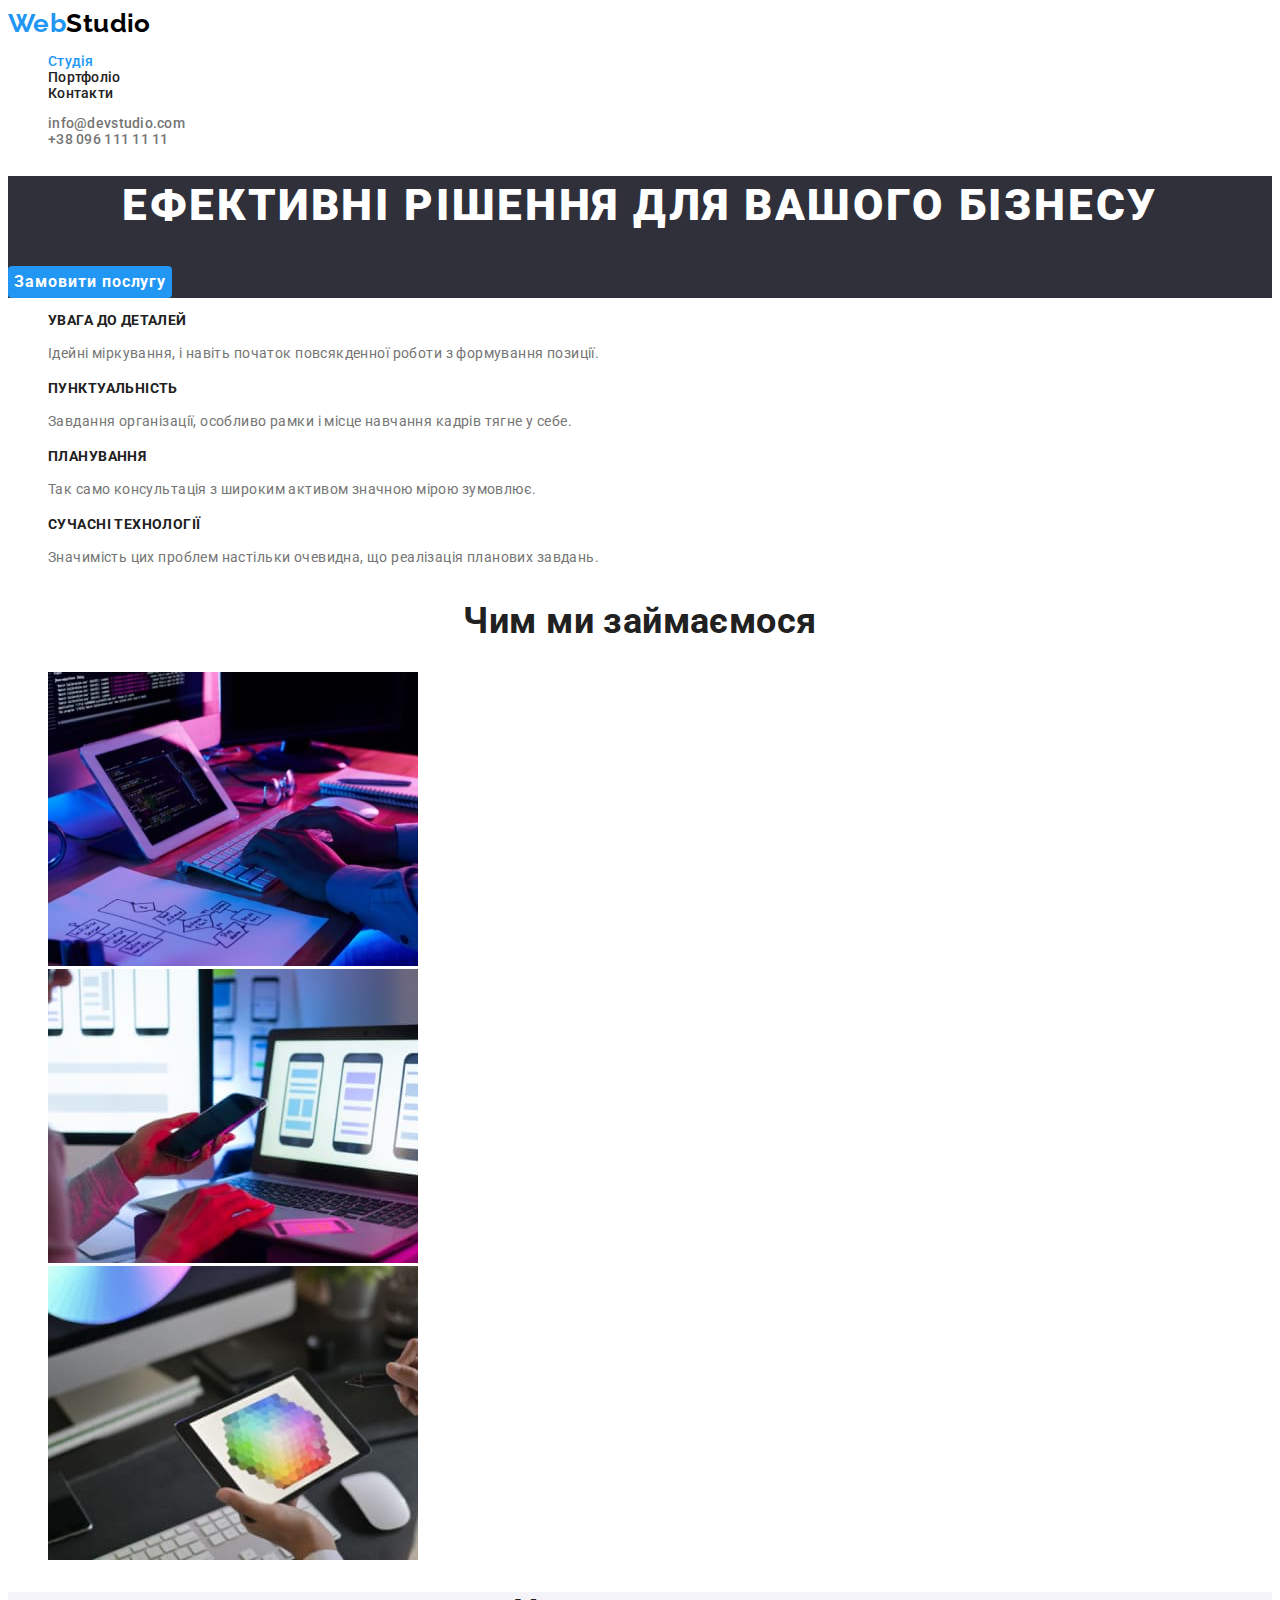
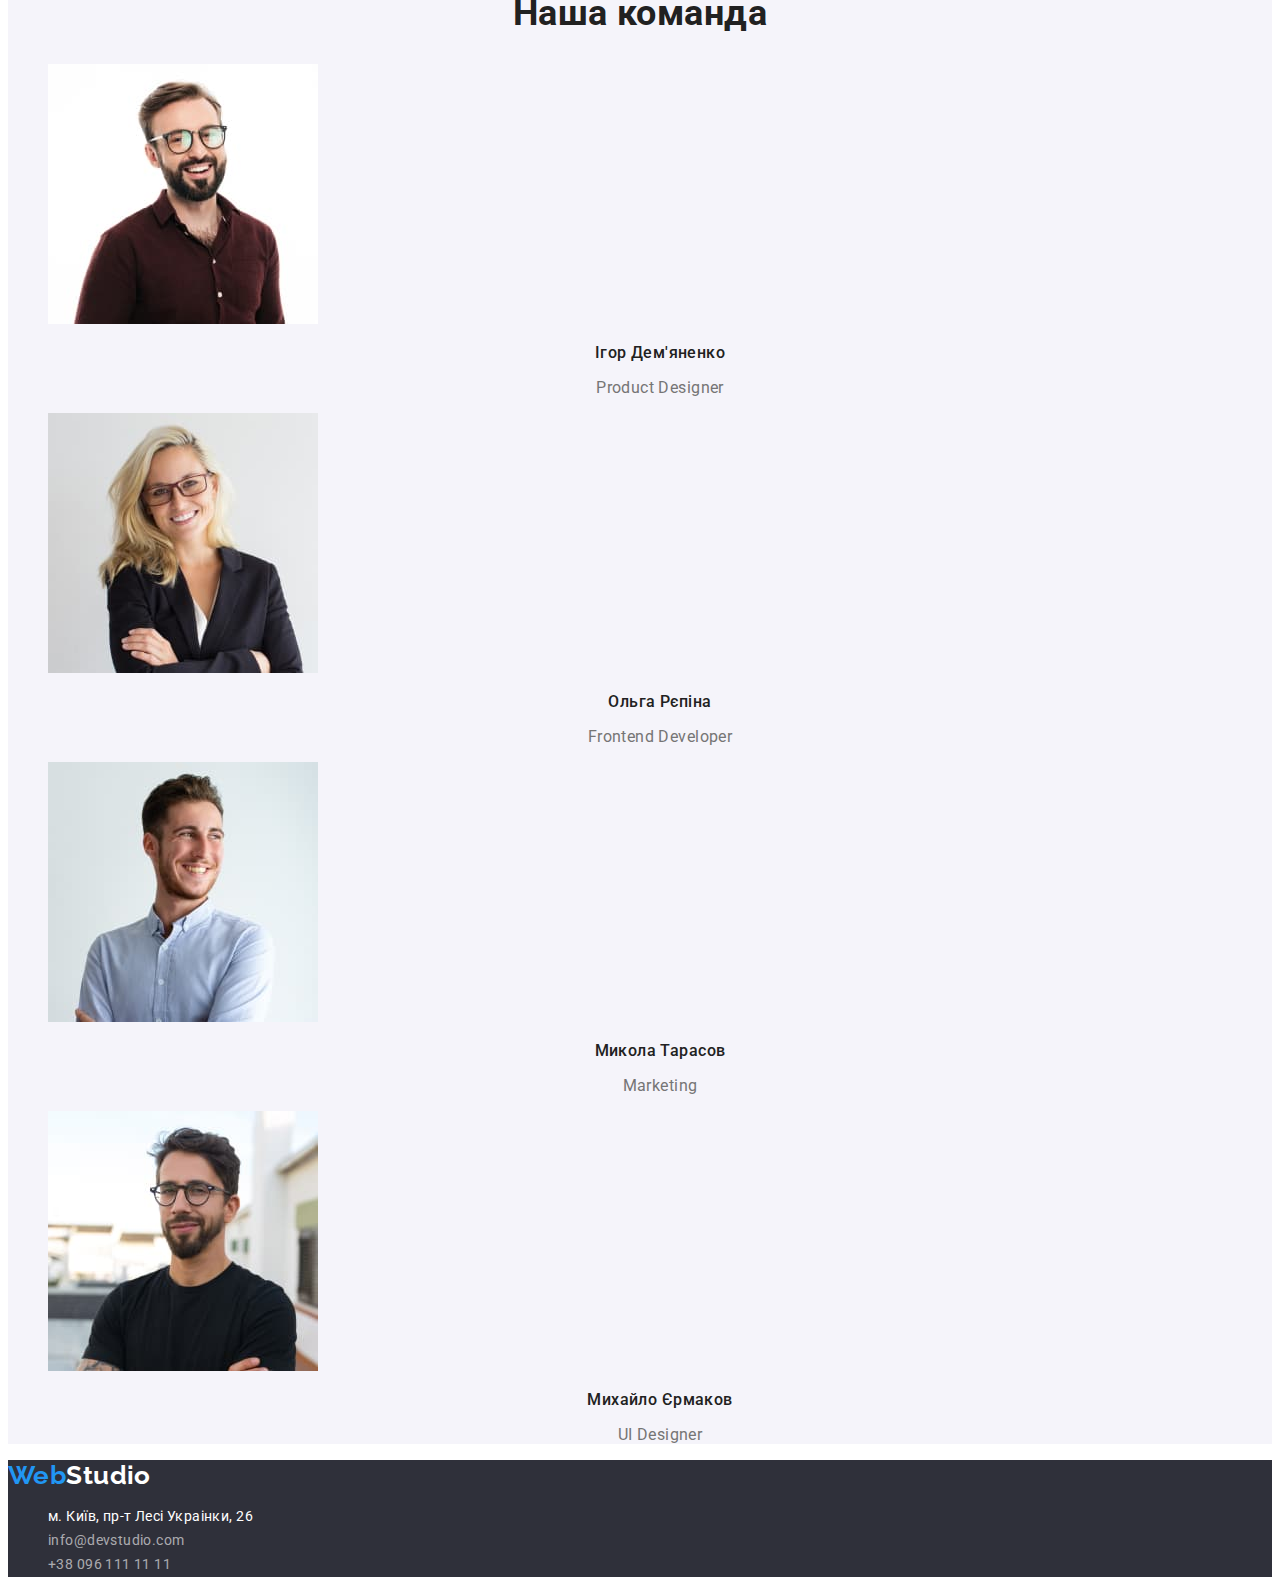
<file: index.html>
<!DOCTYPE html>
<html lang="uk">
  <head>
    <meta charset="UTF-8" />
    <meta http-equiv="X-UA-Compatible" content="IE=edge" />
    <meta name="viewport" content="width=device-width, initial-scale=1.0" />
    <title>Студія</title>
    <link rel="preconnect" href="https://fonts.googleapis.com" />
    <link rel="preconnect" href="https://fonts.gstatic.com" crossorigin />
    <link
      href="https://fonts.googleapis.com/css2?family=Raleway:wght@700&family=Roboto:wght@400;500;700;900&display=swap"
      rel="stylesheet"
    />
    <link rel="stylesheet" href="./css/styles.css" />
  </head>
  <body>
    <!-- СТУДІЯ -->
    <header>
      <!-- ШАПКА САЙТУ -->
      <nav>
        <!-- ЛОГОТИП -->
        <a href="./index.html" class="site-nav logo" lang="en"
          >Web<span class="studio-logo">Studio</span>
        </a>
        <!-- МЕНЮ САЙТУ -->
        <ul class="list">
          <li><a href="./index.html" class="link-nav current">Студія</a></li>
          <li><a href="./portfolio.html" class="link-nav">Портфоліо</a></li>
          <li><a href="#" class="link-nav">Контакти</a></li>
        </ul>
      </nav>
      <ul class="list">
        <li>
          <a href="mailto:info@devstudio.com" class="info-link"
            >info@devstudio.com
          </a>
        </li>
        <li>
          <a href="tel:+380961111111" class="info-link">+38 096 111 11 11</a>
        </li>
      </ul>
    </header>
    <main>
      <!-- СЕКЦІЯ-ГЕРОЙ -->
      <section class="hero">
        <h1 class="title-hero">Ефективні рішення для вашого бізнесу</h1>
        <button type="button" class="btn-hero">Замовити послугу</button>
      </section>
      <!-- СЕКЦІЯ-ПЕРЕВАГИ -->
      <section class="benefits">
        <h2 class="visually-hidden">Наші переваги</h2>
        <ul class="list">
          <li>
            <h3 class="benefit-name">УВАГА ДО ДЕТАЛЕЙ</h3>
            <p class="benefit-text">
              Ідейні міркування, і навіть початок повсякденної роботи з
              формування позиції.
            </p>
          </li>
          <li>
            <h3 class="benefit-name">ПУНКТУАЛЬНІСТЬ</h3>
            <p class="benefit-text">
              Завдання організації, особливо рамки і місце навчання кадрів тягне
              у себе.
            </p>
          </li>
          <li>
            <h3 class="benefit-name">ПЛАНУВАННЯ</h3>
            <p class="benefit-text">
              Так само консультація з широким активом значною мірою зумовлює.
            </p>
          </li>
          <li>
            <h3 class="benefit-name">СУЧАСНІ ТЕХНОЛОГІЇ</h3>
            <p class="benefit-text">
              Значимість цих проблем настільки очевидна, що реалізація планових
              завдань.
            </p>
          </li>
        </ul>
      </section>
      <!-- СЕКЦІЯ-ДІЯЛЬНІСТЬ -->
      <section class="activity">
        <h2 class="activity-title">Чим ми займаємося</h2>
        <ul class="list">
          <li>
            <img
              class="activity-img"
              src="./images/computer.jpg"
              alt="розробка сайтів"
              width="370"
              height="294"
            />
          </li>
          <li>
            <img
              class="activity-img"
              src="./images/smartphone.jpg"
              alt="створення мобільних додатків"
              width="370"
              height="294"
            />
          </li>
          <li>
            <img
              class="activity-img"
              src="./images/tablet.jpg"
              alt="дизайн"
              width="370"
              height="294"
            />
          </li>
        </ul>
      </section>
      <!-- СЕКЦІЯ-КОМАНДА -->
      <section class="team">
        <h2 class="team-title">Наша команда</h2>
        <ul class="list">
          <li>
            <img
              class="team-img"
              src="./images/igor.jpg"
              alt="чоловік в сорочці шоколадного кольору"
              width="270"
              height="260"
            />
            <h3 class="team-name">Ігор Дем'яненко</h3>
            <p class="team-specialty">Product Designer</p>
          </li>
          <li>
            <img
              class="team-img"
              src="./images/olga.jpg"
              alt="жінка блондинка усміхається"
              width="270"
              height="260"
            />
            <h3 class="team-name">Ольга Рєпіна</h3>
            <p class="team-specialty">Frontend Developer</p>
          </li>
          <li>
            <img
              class="team-img"
              src="./images/mykola.jpg"
              alt="чоловік в блакитній сорочці"
              width="270"
              height="260"
            />
            <h3 class="team-name">Микола Тарасов</h3>
            <p class="team-specialty">Marketing</p>
          </li>
          <li>
            <img
              class="team-img"
              src="./images/mykhailo.jpg"
              alt="чоловік в чорній футболці"
              width="270"
              height="260"
            />
            <h3 class="team-name">Михайло Єрмаков</h3>
            <p class="team-specialty">UI Designer</p>
          </li>
        </ul>
      </section>
    </main>
    <!-- ПІДВАЛ -->
    <footer class="bg-footer">
      <a href="./index.html" class="logo" lang="en"
        >Web<span class="logo-studio-footer">Studio</span>
      </a>
      <address>
        <!-- КОНТАКТИ -->
        <ul class="list">
          <li>
            <a
              class="map-location link-contact"
              href="https://goo.gl/maps/CPtrU1FHBa2aNyZL9"
              target="_blank"
              rel="noopener noreferrer nofollow"
              >м. Київ, пр-т Лесі Украінки, 26
            </a>
          </li>
          <li>
            <a href="mailto:info@devstudio.com" class="link-contact"
              >info@devstudio.com
            </a>
          </li>
          <li>
            <a href="tel:+380961111111" class="link-contact"
              >+38 096 111 11 11
            </a>
          </li>
        </ul>
      </address>
    </footer>
  </body>
</html>
</file>
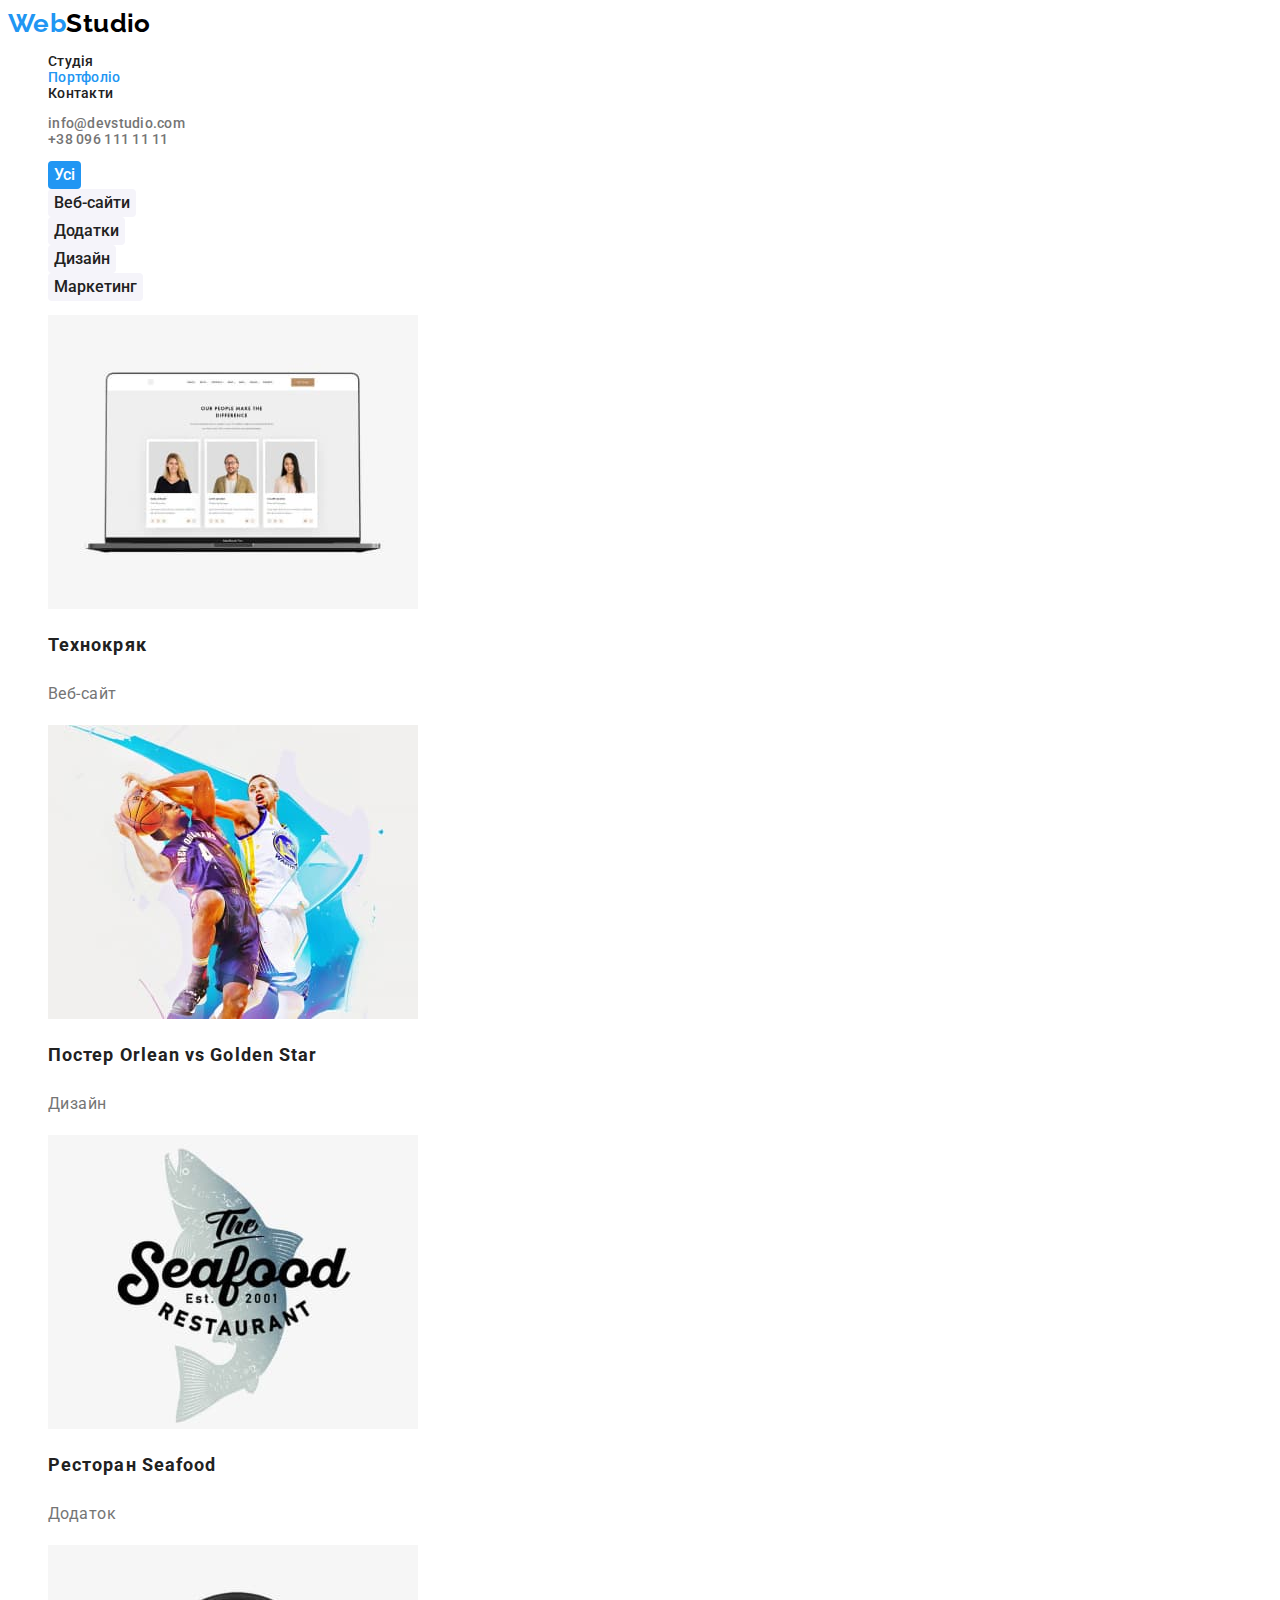
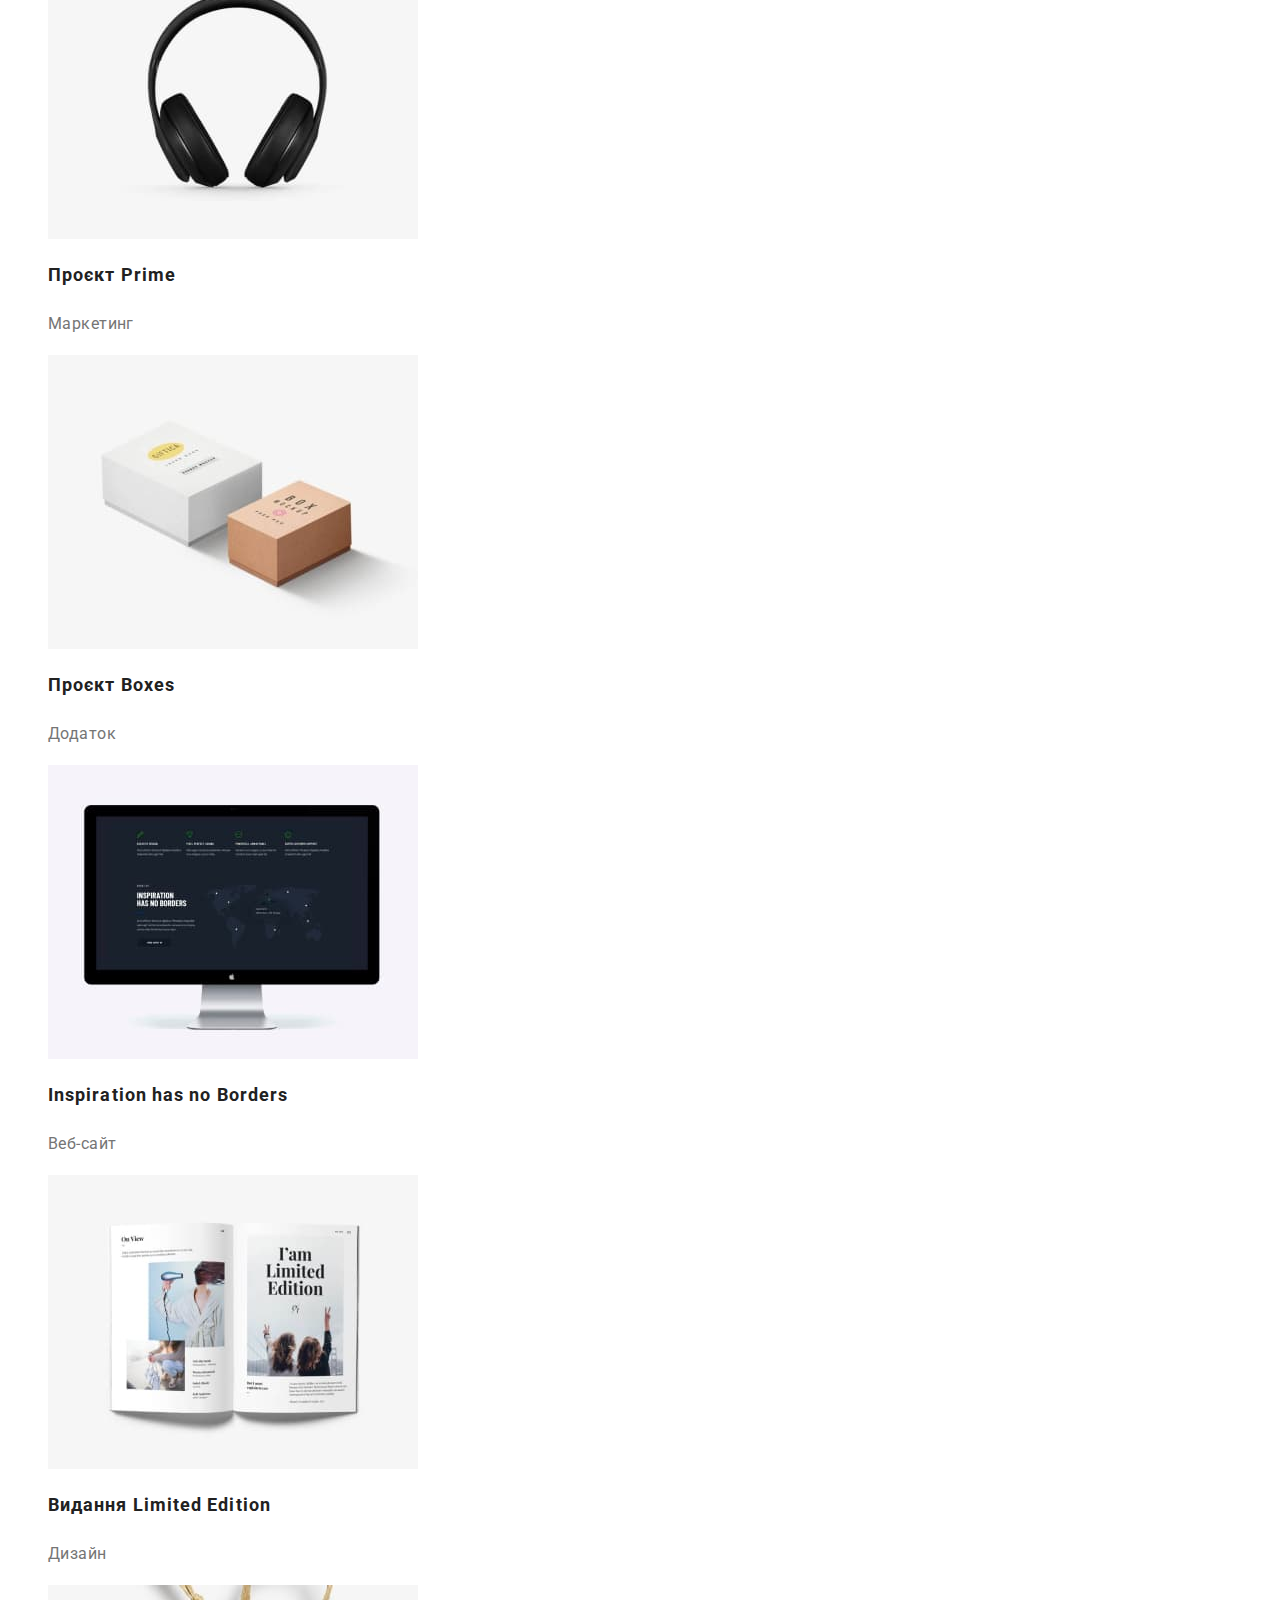
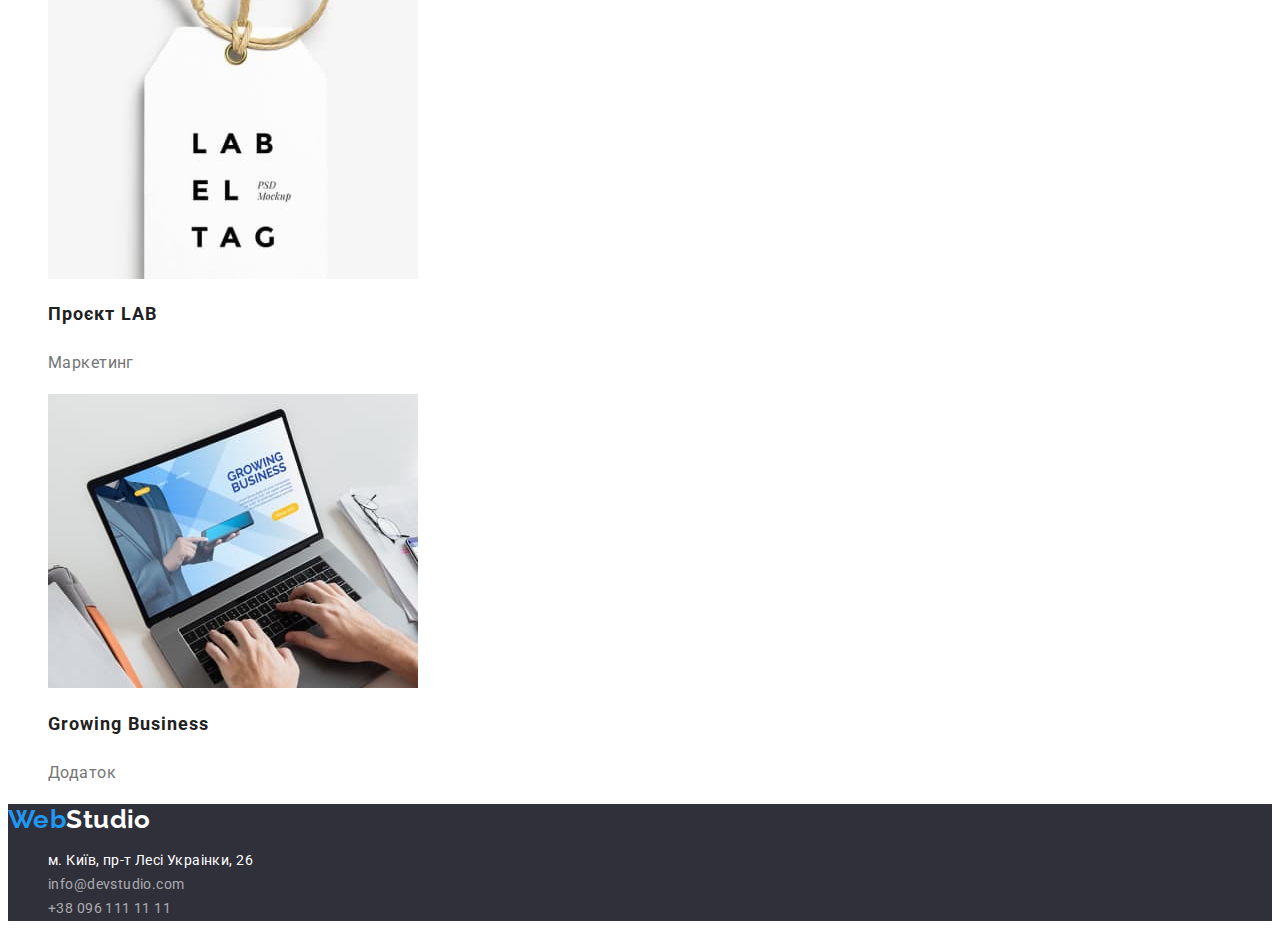
<file: portfolio.html>
<!DOCTYPE html>
<html lang="uk">
  <head>
    <meta charset="UTF-8" />
    <meta http-equiv="X-UA-Compatible" content="IE=edge" />
    <meta name="viewport" content="width=device-width, initial-scale=1.0" />
    <title>Portfolio</title>
    <link rel="preconnect" href="https://fonts.googleapis.com" />
    <link rel="preconnect" href="https://fonts.gstatic.com" crossorigin />
    <link
      href="https://fonts.googleapis.com/css2?family=Raleway:wght@700&family=Roboto:wght@400;500;700;900&display=swap"
      rel="stylesheet"
    />
    <link rel="stylesheet" href="./css/styles.css" />
  </head>
  <body>
    <!-- ПОРТФОЛІО -->
    <header>
      <!-- ШАПКА САЙТУ -->
      <nav>
        <!-- ЛГОТИП -->
        <a href="./index.html" class="logo" lang="en"
          >Web<span class="studio-logo">Studio</span>
        </a>
        <!-- МЕНЮ САЙТУ -->
        <ul class="list">
          <li><a href="./index.html" class="link-nav">Студія</a></li>
          <li>
            <a href="./portfolio.html" class="link-nav current">Портфоліо</a>
          </li>
          <li><a href="#" class="link-nav">Контакти</a></li>
        </ul>
      </nav>
      <ul class="list">
        <li>
          <a href="mailto:info@devstudio.com" class="info-link"
            >info@devstudio.com</a
          >
        </li>
        <li>
          <a href="tel:+380961111111" class="info-link">+38 096 111 11 11</a>
        </li>
      </ul>
    </header>
    <main>
      <section class="projects">
        <h1 class="visually-hidden">Наші проєкти</h1>
        <!-- КНОПКИ-ФІЛЬТРИ -->
        <ul class="list">
          <li><button type="button" class="btn current">Усі</button></li>
          <li><button type="button" class="btn">Веб-сайти</button></li>
          <li><button type="button" class="btn">Додатки</button></li>
          <li><button type="button" class="btn">Дизайн</button></li>
          <li><button type="button" class="btn">Маркетинг</button></li>
        </ul>
        <!-- ПРОЄКТИ -->
        <ul class="list">
          <li>
            <a href="#">
              <img
                class="project-img"
                src="./images/site-technocrack.jpg"
                alt="сайт на ноутбуці"
                width="370"
                height="294"
              />
              <h2 class="project-name">Технокряк</h2>
              <p class="project-work">Веб-сайт</p>
            </a>
          </li>
          <li>
            <a href="#">
              <img
                class="project-img"
                src="./images/poster-basketball.jpg"
                alt="гра в баскетбол"
                width="370"
                height="294"
              />
              <h2 class="project-name">
                Постер <span lang="en">Orlean vs Golden Star</span>
              </h2>
              <p class="project-work">Дизайн</p>
            </a>
          </li>
          <li>
            <a href="#">
              <img
                class="project-img"
                src="./images/restaurant-seafood.jpg"
                alt="риба на логотипі ресторану"
                width="370"
                height="294"
              />
              <h2 class="project-name">
                Ресторан <span lang="en">Seafood</span>
              </h2>
              <p class="project-work">Додаток</p>
            </a>
          </li>
          <li>
            <a href="#">
              <img
                class="project-img"
                src="./images/project-prime.jpg"
                alt="повнорозмірні чорні навушники"
                width="370"
                height="294"
              />
              <h2 class="project-name">Проєкт <span lang="en">Prime</span></h2>
              <p class="project-work">Маркетинг</p>
            </a>
          </li>
          <li>
            <a href="#">
              <img
                class="project-img"
                src="./images/project-boxes.jpg"
                alt="біла та коричнева кортонні коробки"
                width="370"
                height="294"
              />
              <h2 class="project-name">Проєкт <span lang="en">Boxes</span></h2>
              <p class="project-work">Додаток</p>
            </a>
          </li>
          <li>
            <a href="#">
              <img
                class="project-img"
                src="./images/site-Inspiration.jpg"
                alt="сайт на моноблоці Apple"
                width="370"
                height="294"
              />
              <h2 class="project-name">
                <span lang="en">Inspiration has no Borders</span>
              </h2>
              <p class="project-work">Веб-сайт</p>
            </a>
          </li>
          <li>
            <a href="#">
              <img
                class="project-img"
                src="./images/limited-edition.jpg"
                alt="розгорнутий журнал з статтею"
                width="370"
                height="294"
              />
              <h2 class="project-name">
                Видання <span lang="en">Limited Edition</span>
              </h2>
              <p class="project-work">Дизайн</p>
            </a>
          </li>
          <li>
            <a href="#">
              <img
                class="project-img"
                src="./images/project-lab.jpg"
                alt="бирка з написом"
                width="370"
                height="294"
              />
              <h2 class="project-name">Проєкт <span lang="en">LAB</span></h2>
              <p class="project-work">Маркетинг</p>
            </a>
          </li>
          <li>
            <a href="#">
              <img
                class="project-img"
                src="./images/growing-business.jpg"
                alt="сайт на ноутбуці"
                width="370"
                height="294"
              />
              <h2 class="project-name">
                <span lang="en">Growing Business</span>
              </h2>
              <p class="project-work">Додаток</p>
            </a>
          </li>
        </ul>
      </section>
    </main>
    <!-- ПІДВАЛ -->
    <footer class="bg-footer">
      <a href="./index.html" class="logo" lang="en"
        >Web<span class="logo-studio-footer">Studio</span>
      </a>
      <address>
        <!-- КОНТАКТИ -->
        <ul class="list">
          <li>
            <a
              class="map-location link-contact"
              href="https://goo.gl/maps/CPtrU1FHBa2aNyZL9"
              target="_blank"
              rel="noopener noreferrer nofollow"
              >м. Київ, пр-т Лесі Украінки, 26
            </a>
          </li>
          <li>
            <a href="mailto:info@devstudio.com" class="link-contact"
              >info@devstudio.com</a
            >
          </li>
          <li>
            <a href="tel:+380961111111" class="link-contact"
              >+38 096 111 11 11</a
            >
          </li>
        </ul>
      </address>
    </footer>
  </body>
</html>
</file>
<file: css/styles.css>
:root {
  --main-bg-color: #ffffff;
  --border-bg-color: #2f303a;
  --section-team-bg-color: #f5f4fa;
  --main-text-color: #757575;
  --secondary-text-color: #212121;
  --accent-color: #2196f3;
  --secondary-accent-color: #188ce8;
  --filter-btn-bg-color: #f5f4fa;
  --logo-part-color: #000000;
  --hero-title-color: #ffffff;
  --btn-text-color: #ffffff;
  --logo-footer-color: #ffffff;
  --location-color: #ffffff;
  --contact-footer-color: rgba(255, 255, 255, 0.6);
}

/* GLOBAL STYLES  */
body {
  font-family: "Roboto", sans-serif;
  font-weight: 400;
  font-size: 14px;
  letter-spacing: 0.03em;
  background-color: var(--main-bg-color);
  color: var(--main-text-color);
}

.list {
  list-style: none;
}

.visually-hidden {
  position: absolute;
  white-space: nowrap;
  width: 1px;
  height: 1px;
  overflow: hidden;
  border: 0;
  padding: 0;
  clip: rect(0 0 0 0);
  clip-path: inset(50%);
  margin: -1px;
}

a {
  text-decoration: none;
}

/* СТУДІЯ  */

/* НАВІГАЦІЯ САЙТУ */

/* ЛОГОТИП */
.logo {
  font-family: "Raleway", sans-serif;
  font-weight: 700;
  font-size: 26px;
  line-height: 1.1923;
  color: var(--accent-color);
}

.studio-logo {
  color: var(--logo-part-color);
}

.link-nav {
  font-weight: 500;
  line-height: 1.1428;
  letter-spacing: 0.02em;
  color: var(--secondary-text-color);
}

.link-nav:hover,
.link-nav:focus,
.link-nav.current {
  color: var(--accent-color);
}

.info-link {
  font-weight: 500;
  line-height: 1.1428;
  letter-spacing: 0.02em;
  color: var(--main-text-color);
}

.info-link:hover,
.info-link:focus,
.info-link.current {
  color: var(--accent-color);
}

/* СЕКЦІЯ-ГЕРОЙ */
.hero {
  background-color: var(--border-bg-color);
}

.title-hero {
  font-weight: 900;
  font-size: 44px;
  line-height: 1.3636;
  text-align: center;
  letter-spacing: 0.06em;
  text-transform: uppercase;
  color: var(--hero-title-color);
}

.btn-hero {
  font-family: inherit;
  font-weight: 700;
  font-size: 16px;
  line-height: 1.875;
  display: flex;
  align-items: center;
  text-align: center;
  letter-spacing: 0.06em;
  color: var(--btn-text-color);
  background: var(--accent-color);
  border-radius: 4px;
  border: none;
  /* display: block;
  margin: 0 auto; */
}

.btn-hero:hover,
.btn-hero:focus {
  background: var(--secondary-accent-color);
}

/* СЕКЦІЯ-ПЕРЕВАГИ */

.benefit-name {
  font-size: 14px;
  line-height: 1.1428;
  text-transform: uppercase;
  color: var(--secondary-text-color);
}

.benefit-text {
  line-height: 1.7142;
  color: var(--main-text-color);
}

/* СЕКЦІЯ-ДІЯЛЬНІСТЬ */

.activity-title {
  font-size: 36px;
  line-height: 1.1666;
  text-align: center;
  color: var(--secondary-text-color);
}

/* СЕКЦІЯ-КОМАНДА */
.team-title {
  font-size: 36px;
  line-height: 1.1666;
  text-align: center;
  color: var(--secondary-text-color);
}

.team-name {
  font-weight: 500;
  font-size: 16px;
  line-height: 1.1875;
  text-align: center;
  color: var(--secondary-text-color);
}

.team-specialty {
  font-size: 16px;
  line-height: 1.1875;
  text-align: center;
  color: var(--main-text-color);
}

.team {
  background-color: var(--section-team-bg-color);
}

/* ПОРТФОЛІО */

/* КНОПКИ-ФІЛЬТРИ */

.btn {
  font-family: inherit;
  cursor: pointer;
  font-weight: 500;
  font-size: 16px;
  line-height: 1.625;
  text-align: center;
  color: var(--secondary-text-color);
  background: var(--filter-btn-bg-color);
  border-radius: 4px;
  border: none;
}

.btn:hover,
.btn:focus,
.btn.current {
  color: var(--btn-text-color);
  background: var(--accent-color);
}

/* ПРОЄКТИ */

.project-img {
  /* display: block; А.Репета 3.01 хв модуль3 вебінар6*/
}

.project-name {
  font-size: 18px;
  line-height: 2;
  letter-spacing: 0.06em;
  color: var(--secondary-text-color);
}

.project-work {
  font-size: 16px;
  line-height: 1.875;
  color: var(--main-text-color);
}

/* ПІДВАЛ */

.bg-footer {
  background-color: var(--border-bg-color);
}

.logo-studio-footer {
  color: var(--logo-footer-color);
}

.link-contact {
  font-style: normal;
  line-height: 1.7142;
  color: var(--contact-footer-color);
}

.map-location {
  color: var(--location-color);
}

.link-contact:hover,
.link-contact:focus {
  color: var(--accent-color);
}
</file>
